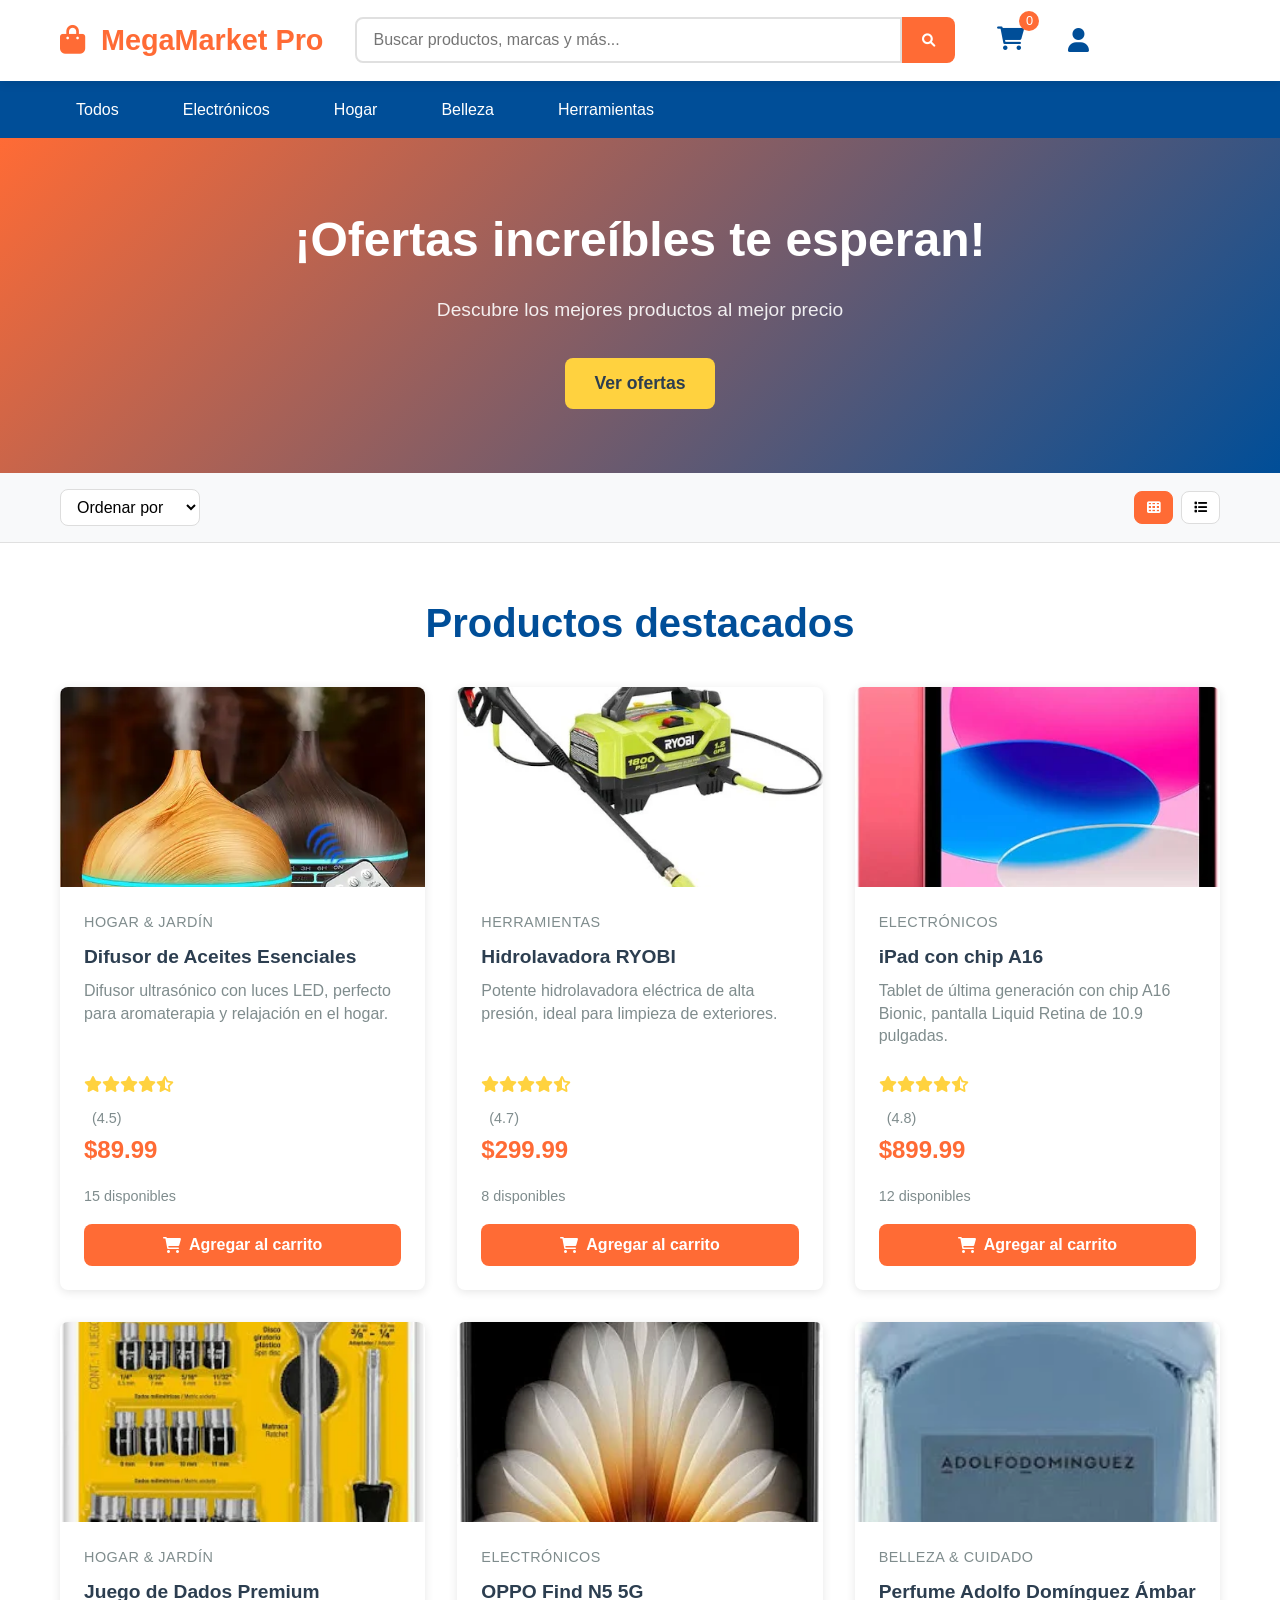
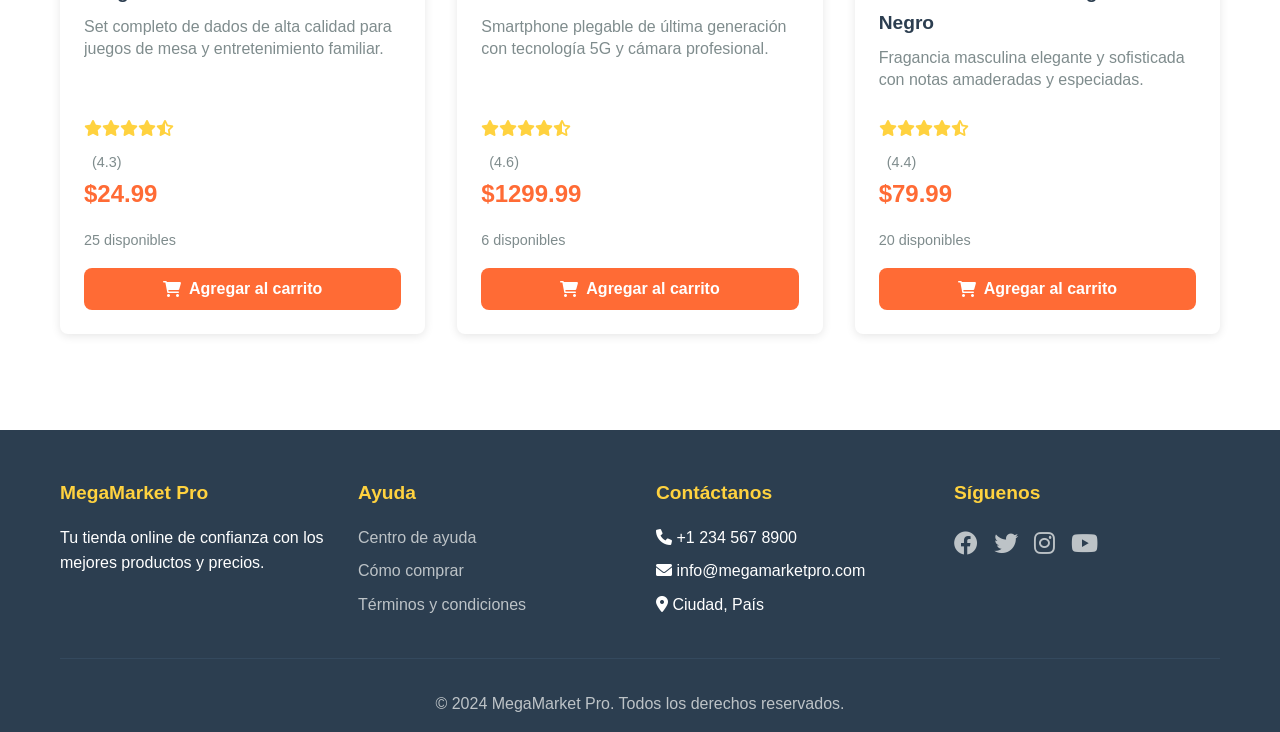
<file: index.html>
<!DOCTYPE html>
<html lang="es">
<head>
    <meta charset="UTF-8">
    <meta name="viewport" content="width=device-width, initial-scale=1.0">
    <title>MegaMarket Pro - Tu tienda online de confianza</title>
    <link rel="stylesheet" href="styles.css">
    <link href="https://cdnjs.cloudflare.com/ajax/libs/font-awesome/6.0.0/css/all.min.css" rel="stylesheet">
</head>
<body>
    <!-- Header -->
    <header class="header">
        <div class="container">
            <div class="logo">
                <h1><i class="fas fa-shopping-bag"></i> MegaMarket Pro</h1>
            </div>
            <div class="search-bar">
                <input type="text" id="searchInput" placeholder="Buscar productos, marcas y más...">
                <button class="search-btn"><i class="fas fa-search"></i></button>
            </div>
            <div class="header-actions">
                <div class="cart" onclick="toggleCart()">
                    <i class="fas fa-shopping-cart"></i>
                    <span class="cart-count" id="cartCount">0</span>
                </div>
                <div class="user-menu">
                    <i class="fas fa-user"></i>
                </div>
            </div>
        </div>
    </header>

    <!-- Navigation -->
    <nav class="nav">
        <div class="container">
            <ul class="nav-menu">
                <li><a href="#" onclick="filterProducts('all')">Todos</a></li>
                <li><a href="#" onclick="filterProducts('electronica')">Electrónicos</a></li>
                <li><a href="#" onclick="filterProducts('hogar')">Hogar</a></li>
                <li><a href="#" onclick="filterProducts('belleza')">Belleza</a></li>
                <li><a href="#" onclick="filterProducts('herramientas')">Herramientas</a></li>
            </ul>
        </div>
    </nav>

    <!-- Hero Banner -->
    <section class="hero">
        <div class="container">
            <div class="hero-content">
                <h2>¡Ofertas increíbles te esperan!</h2>
                <p>Descubre los mejores productos al mejor precio</p>
                <button class="cta-btn">Ver ofertas</button>
            </div>
        </div>
    </section>

    <!-- Filters -->
    <section class="filters">
        <div class="container">
            <div class="filter-options">
                <select id="sortSelect" onchange="sortProducts()">
                    <option value="default">Ordenar por</option>
                    <option value="price-low">Menor precio</option>
                    <option value="price-high">Mayor precio</option>
                    <option value="name">Nombre A-Z</option>
                </select>
                <div class="view-options">
                    <button class="view-btn active" onclick="changeView('grid')"><i class="fas fa-th"></i></button>
                    <button class="view-btn" onclick="changeView('list')"><i class="fas fa-list"></i></button>
                </div>
            </div>
        </div>
    </section>

    <!-- Products Section -->
    <section class="products">
        <div class="container">
            <h2>Productos destacados</h2>
            <div class="products-grid" id="productsGrid">
                <!-- Los productos se cargarán dinámicamente -->
            </div>
        </div>
    </section>

    <!-- Shopping Cart Modal -->
    <div class="cart-modal" id="cartModal">
        <div class="cart-content">
            <div class="cart-header">
                <h3>Carrito de compras</h3>
                <button class="close-cart" onclick="toggleCart()">&times;</button>
            </div>
            <div class="cart-items" id="cartItems">
                <p class="empty-cart">Tu carrito está vacío</p>
            </div>
            <div class="cart-footer">
                <div class="cart-total">
                    <strong>Total: $<span id="cartTotal">0</span></strong>
                </div>
                <button class="checkout-btn" onclick="proceedToCheckout()">Proceder al pago</button>
            </div>
        </div>
    </div>

    <!-- Footer -->
    <footer class="footer">
        <div class="container">
            <div class="footer-content">
                <div class="footer-section">
                    <h4>MegaMarket Pro</h4>
                    <p>Tu tienda online de confianza con los mejores productos y precios.</p>
                </div>
                <div class="footer-section">
                    <h4>Ayuda</h4>
                    <ul>
                        <li><a href="#">Centro de ayuda</a></li>
                        <li><a href="#">Cómo comprar</a></li>
                        <li><a href="#">Términos y condiciones</a></li>
                    </ul>
                </div>
                <div class="footer-section">
                    <h4>Contáctanos</h4>
                    <ul>
                        <li><i class="fas fa-phone"></i> +1 234 567 8900</li>
                        <li><i class="fas fa-envelope"></i> info@megamarketpro.com</li>
                        <li><i class="fas fa-map-marker-alt"></i> Ciudad, País</li>
                    </ul>
                </div>
                <div class="footer-section">
                    <h4>Síguenos</h4>
                    <div class="social-links">
                        <a href="#"><i class="fab fa-facebook"></i></a>
                        <a href="#"><i class="fab fa-twitter"></i></a>
                        <a href="#"><i class="fab fa-instagram"></i></a>
                        <a href="#"><i class="fab fa-youtube"></i></a>
                    </div>
                </div>
            </div>
            <div class="footer-bottom">
                <p>&copy; 2024 MegaMarket Pro. Todos los derechos reservados.</p>
            </div>
        </div>
    </footer>

    <script src="script.js"></script>
</body>
</html>
</file>
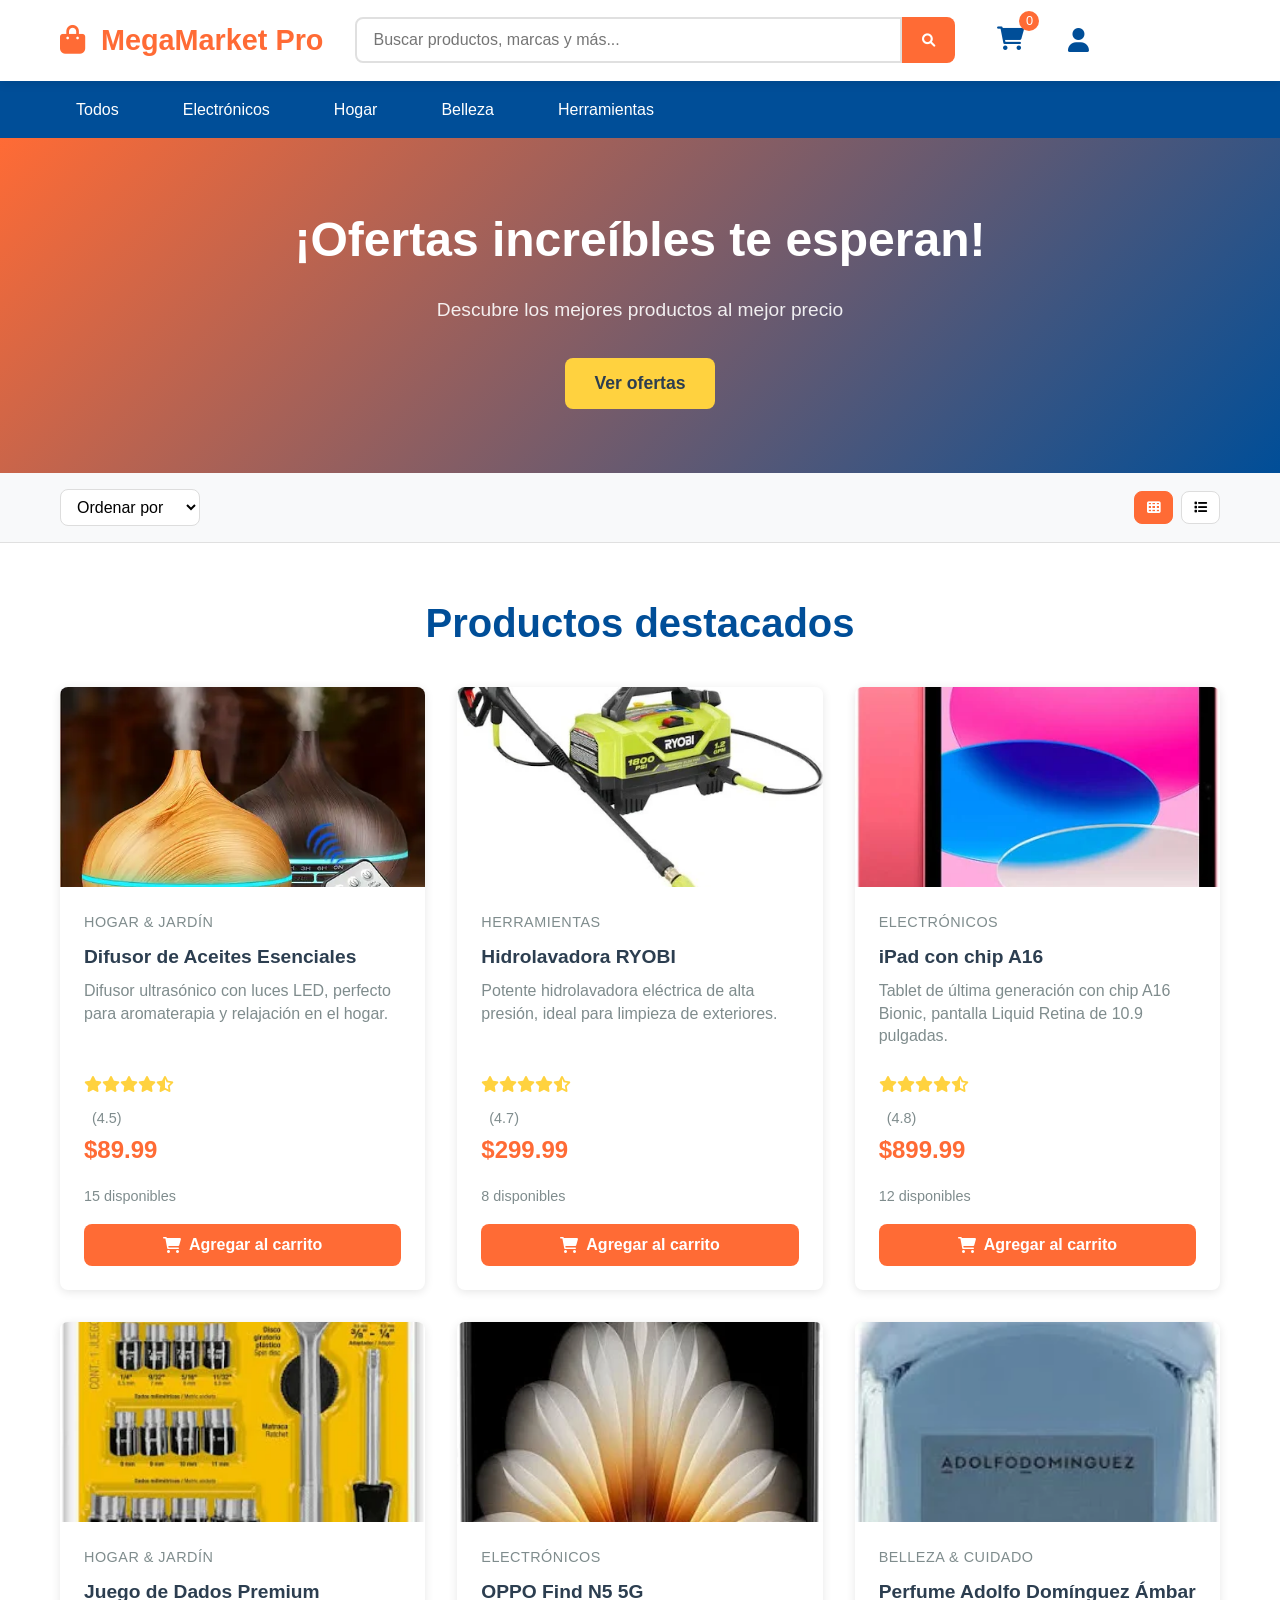
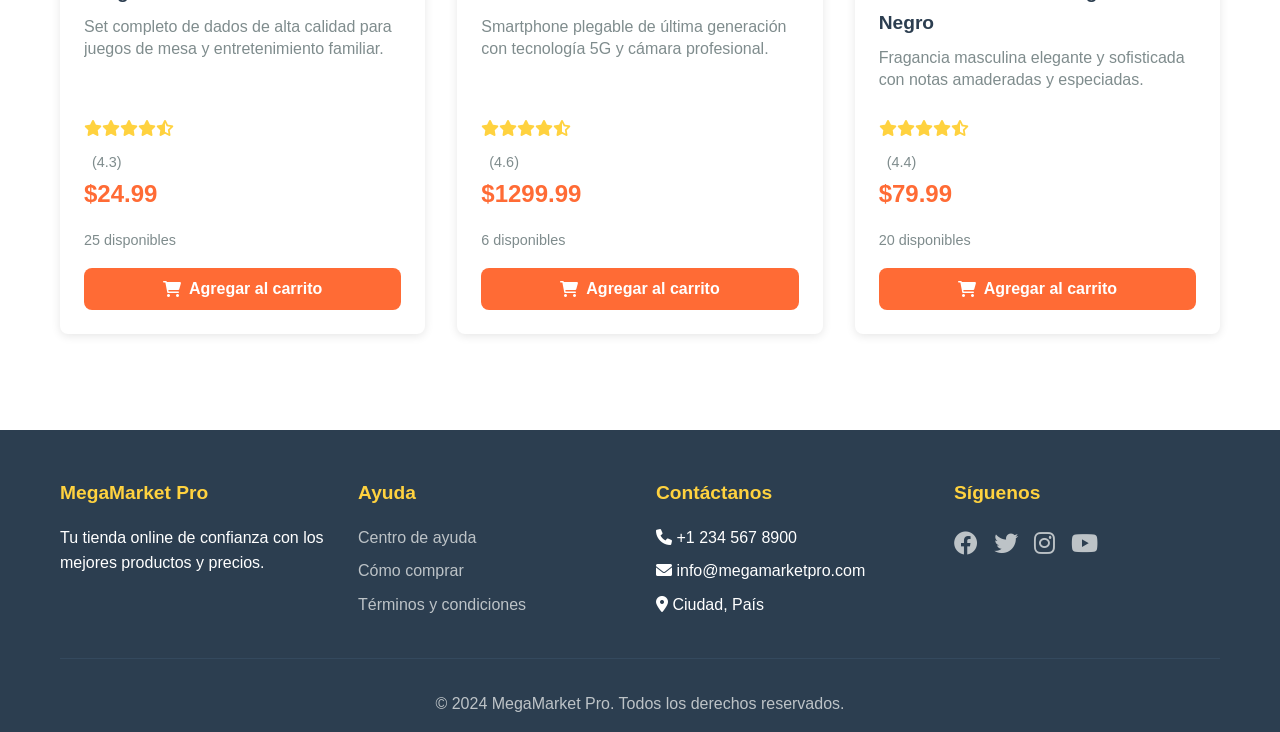
<file: checkout.html>
<!DOCTYPE html>
<html lang="es">
<head>
    <meta charset="UTF-8">
    <meta name="viewport" content="width=device-width, initial-scale=1.0">
    <title>Checkout - MegaMarket Pro</title>
    <link rel="stylesheet" href="styles.css">
    <link rel="stylesheet" href="checkout.css">
    <link href="https://cdnjs.cloudflare.com/ajax/libs/font-awesome/6.0.0/css/all.min.css" rel="stylesheet">
</head>
<body>
    <!-- Header simplificado -->
    <header class="header checkout-header">
        <div class="container">
            <div class="logo">
                <h1><i class="fas fa-shopping-bag"></i> MegaMarket Pro</h1>
            </div>
            <div class="checkout-progress">
                <div class="progress-step active">
                    <i class="fas fa-shopping-cart"></i>
                    <span>Carrito</span>
                </div>
                <div class="progress-step active">
                    <i class="fas fa-credit-card"></i>
                    <span>Pago</span>
                </div>
                <div class="progress-step">
                    <i class="fas fa-check-circle"></i>
                    <span>Confirmación</span>
                </div>
            </div>
        </div>
    </header>

    <main class="checkout-main">
        <div class="container">
            <div class="checkout-container">
                <!-- Resumen del pedido -->
                <div class="order-summary">
                    <h2><i class="fas fa-receipt"></i> Resumen del pedido</h2>
                    <div class="order-items" id="checkoutItems">
                        <!-- Los items se cargarán dinámicamente -->
                    </div>
                    <div class="order-totals">
                        <div class="subtotal">
                            <span>Subtotal:</span>
                            <span id="subtotalAmount">$0.00</span>
                        </div>
                        <div class="shipping">
                            <span>Envío:</span>
                            <span id="shippingAmount">$15.00</span>
                        </div>
                        <div class="tax">
                            <span>Impuestos:</span>
                            <span id="taxAmount">$0.00</span>
                        </div>
                        <div class="total">
                            <span>Total:</span>
                            <span id="totalAmount">$0.00</span>
                        </div>
                    </div>
                    <div class="promo-code">
                        <input type="text" id="promoInput" placeholder="Código promocional">
                        <button onclick="applyPromoCode()">Aplicar</button>
                    </div>
                </div>

                <!-- Formulario de pago -->
                <div class="payment-form">
                    <h2><i class="fas fa-credit-card"></i> Información de pago</h2>
                    
                    <form id="checkoutForm" onsubmit="processPayment(event)">
                        <!-- Información personal -->
                        <div class="form-section">
                            <h3>Información personal</h3>
                            <div class="form-row">
                                <div class="form-group">
                                    <label for="firstName">Nombre *</label>
                                    <input type="text" id="firstName" name="firstName" required>
                                </div>
                                <div class="form-group">
                                    <label for="lastName">Apellido *</label>
                                    <input type="text" id="lastName" name="lastName" required>
                                </div>
                            </div>
                            <div class="form-group">
                                <label for="email">Email *</label>
                                <input type="email" id="email" name="email" required>
                            </div>
                            <div class="form-group">
                                <label for="phone">Teléfono *</label>
                                <input type="tel" id="phone" name="phone" required>
                            </div>
                        </div>

                        <!-- Dirección de envío -->
                        <div class="form-section">
                            <h3>Dirección de envío</h3>
                            <div class="form-group">
                                <label for="address">Dirección *</label>
                                <input type="text" id="address" name="address" placeholder="Calle y número" required>
                            </div>
                            <div class="form-row">
                                <div class="form-group">
                                    <label for="city">Ciudad *</label>
                                    <input type="text" id="city" name="city" required>
                                </div>
                                <div class="form-group">
                                    <label for="state">Estado/Provincia *</label>
                                    <input type="text" id="state" name="state" required>
                                </div>
                                <div class="form-group">
                                    <label for="zipCode">Código Postal *</label>
                                    <input type="text" id="zipCode" name="zipCode" required>
                                </div>
                            </div>
                            <div class="form-group">
                                <label for="country">País *</label>
                                <select id="country" name="country" required>
                                    <option value="">Seleccionar país</option>
                                    <option value="MX">México</option>
                                    <option value="US">Estados Unidos</option>
                                    <option value="ES">España</option>
                                    <option value="AR">Argentina</option>
                                    <option value="CO">Colombia</option>
                                    <option value="PE">Perú</option>
                                    <option value="CL">Chile</option>
                                </select>
                            </div>
                        </div>

                        <!-- Método de pago -->
                        <div class="form-section">
                            <h3>Método de pago</h3>
                            <div class="payment-methods">
                                <div class="payment-method">
                                    <input type="radio" id="creditCard" name="paymentMethod" value="credit" checked>
                                    <label for="creditCard">
                                        <i class="fas fa-credit-card"></i>
                                        Tarjeta de crédito/débito
                                    </label>
                                </div>
                                <div class="payment-method">
                                    <input type="radio" id="paypal" name="paymentMethod" value="paypal">
                                    <label for="paypal">
                                        <i class="fab fa-paypal"></i>
                                        PayPal
                                    </label>
                                </div>
                                <div class="payment-method">
                                    <input type="radio" id="cashOnDelivery" name="paymentMethod" value="cash">
                                    <label for="cashOnDelivery">
                                        <i class="fas fa-money-bill-wave"></i>
                                        Pago contra entrega
                                    </label>
                                </div>
                            </div>

                            <!-- Detalles de tarjeta -->
                            <div class="card-details" id="cardDetails">
                                <div class="form-group">
                                    <label for="cardNumber">Número de tarjeta *</label>
                                    <input type="text" id="cardNumber" name="cardNumber" placeholder="1234 5678 9012 3456" maxlength="19">
                                    <div class="card-icons">
                                        <i class="fab fa-cc-visa"></i>
                                        <i class="fab fa-cc-mastercard"></i>
                                        <i class="fab fa-cc-amex"></i>
                                    </div>
                                </div>
                                <div class="form-row">
                                    <div class="form-group">
                                        <label for="expiryDate">Fecha de vencimiento *</label>
                                        <input type="text" id="expiryDate" name="expiryDate" placeholder="MM/AA" maxlength="5">
                                    </div>
                                    <div class="form-group">
                                        <label for="cvv">CVV *</label>
                                        <input type="text" id="cvv" name="cvv" placeholder="123" maxlength="4">
                                    </div>
                                </div>
                                <div class="form-group">
                                    <label for="cardName">Nombre del titular *</label>
                                    <input type="text" id="cardName" name="cardName" placeholder="Como aparece en la tarjeta">
                                </div>
                            </div>
                        </div>

                        <!-- Opciones adicionales -->
                        <div class="form-section">
                            <div class="checkbox-group">
                                <input type="checkbox" id="saveInfo" name="saveInfo">
                                <label for="saveInfo">Guardar información para futuras compras</label>
                            </div>
                            <div class="checkbox-group">
                                <input type="checkbox" id="newsletter" name="newsletter">
                                <label for="newsletter">Suscribirme al newsletter para ofertas especiales</label>
                            </div>
                            <div class="checkbox-group">
                                <input type="checkbox" id="terms" name="terms" required>
                                <label for="terms">Acepto los <a href="#" target="_blank">términos y condiciones</a> *</label>
                            </div>
                        </div>

                        <!-- Botones de acción -->
                        <div class="form-actions">
                            <button type="button" class="btn-secondary" onclick="goBack()">
                                <i class="fas fa-arrow-left"></i> Volver al carrito
                            </button>
                            <button type="submit" class="btn-primary">
                                <i class="fas fa-lock"></i> Finalizar compra
                            </button>
                        </div>
                    </form>
                </div>
            </div>
        </div>
    </main>

    <!-- Loading overlay -->
    <div class="loading-overlay" id="loadingOverlay">
        <div class="loading-spinner">
            <i class="fas fa-spinner fa-spin"></i>
            <p>Procesando tu pago...</p>
        </div>
    </div>

    <!-- Footer simplificado -->
    <footer class="footer checkout-footer">
        <div class="container">
            <div class="security-badges">
                <div class="security-item">
                    <i class="fas fa-shield-alt"></i>
                    <span>Compra segura</span>
                </div>
                <div class="security-item">
                    <i class="fas fa-lock"></i>
                    <span>SSL 256-bit</span>
                </div>
                <div class="security-item">
                    <i class="fas fa-undo"></i>
                    <span>Garantía de devolución</span>
                </div>
            </div>
            <p>&copy; 2024 MegaMarket Pro. Todos los derechos reservados.</p>
        </div>
    </footer>

    <script src="checkout.js"></script>
</body>
</html>
</file>
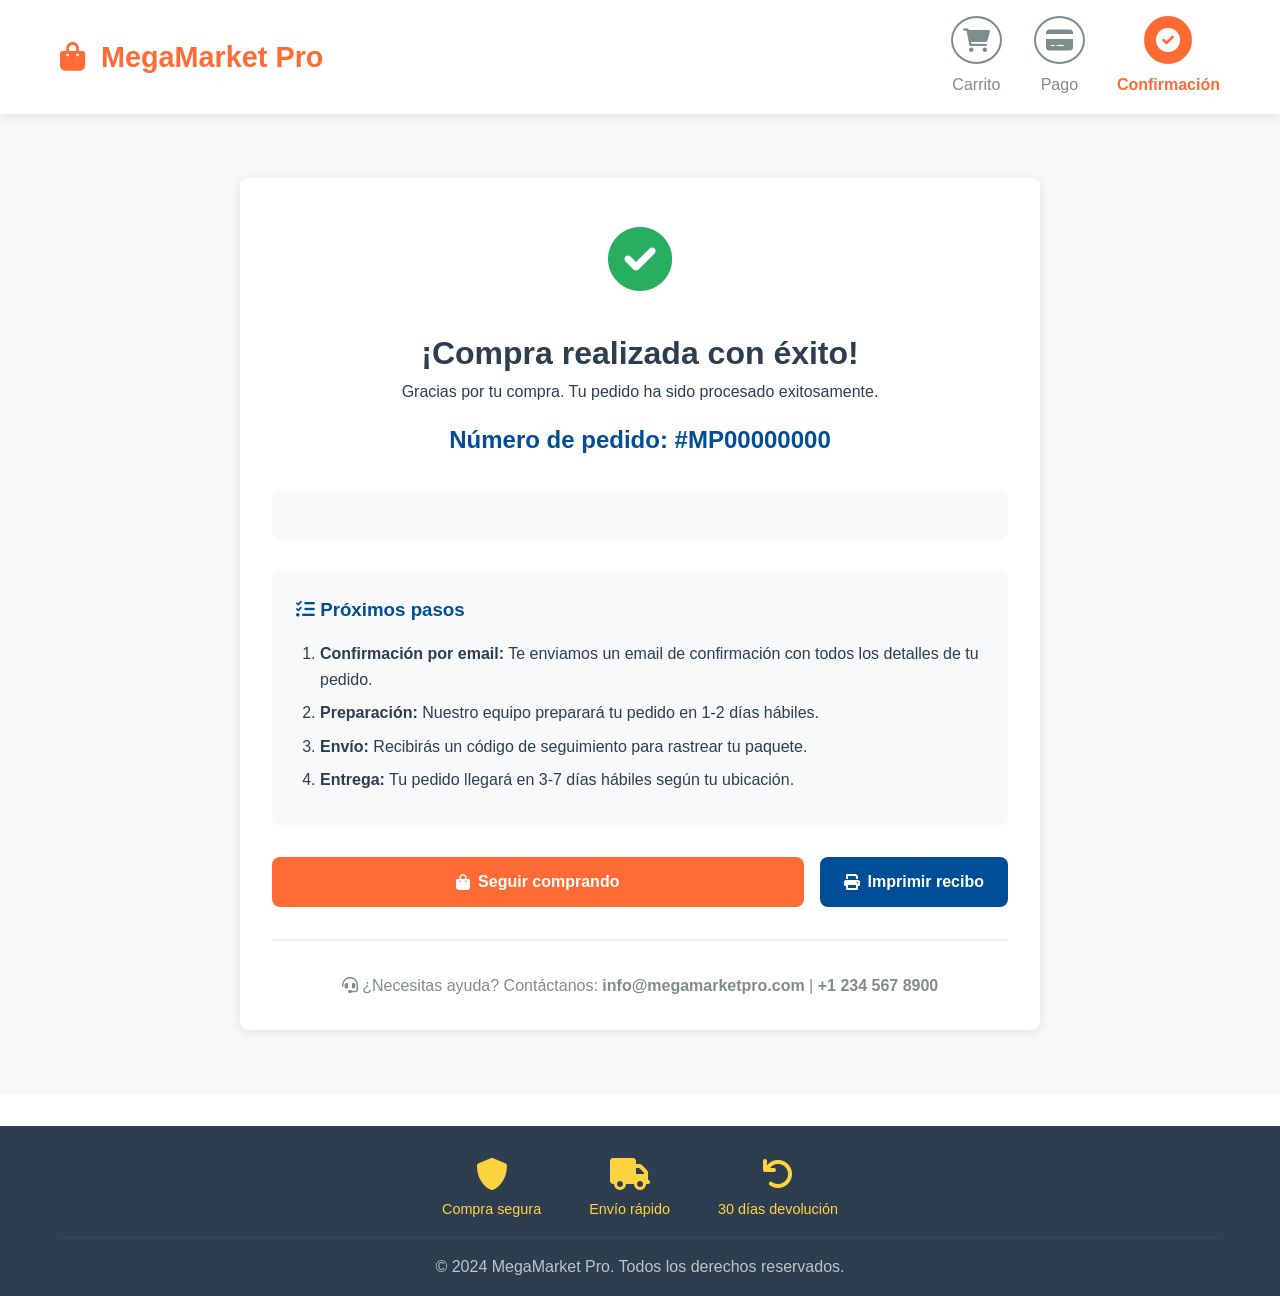
<file: confirmation.html>
<!DOCTYPE html>
<html lang="es">
<head>
    <meta charset="UTF-8">
    <meta name="viewport" content="width=device-width, initial-scale=1.0">
    <title>Compra Exitosa - MegaMarket Pro</title>
    <link rel="stylesheet" href="styles.css">
    <link rel="stylesheet" href="checkout.css">
    <link href="https://cdnjs.cloudflare.com/ajax/libs/font-awesome/6.0.0/css/all.min.css" rel="stylesheet">
    <style>
        .confirmation-container {
            max-width: 800px;
            margin: 2rem auto;
            padding: 2rem;
            background: var(--white);
            border-radius: var(--border-radius);
            box-shadow: var(--shadow);
            text-align: center;
        }
        
        .success-icon {
            font-size: 4rem;
            color: #27ae60;
            margin-bottom: 1rem;
            animation: bounceIn 0.8s ease-out;
        }
        
        .order-number {
            font-size: 1.5rem;
            font-weight: bold;
            color: var(--secondary-color);
            margin: 1rem 0;
        }
        
        .order-details {
            text-align: left;
            margin: 2rem 0;
            padding: 1.5rem;
            background: var(--bg-light);
            border-radius: var(--border-radius);
        }
        
        .detail-row {
            display: flex;
            justify-content: space-between;
            margin: 0.5rem 0;
            padding: 0.5rem 0;
            border-bottom: 1px solid #ddd;
        }
        
        .detail-row:last-child {
            border-bottom: none;
            font-weight: bold;
            font-size: 1.1rem;
        }
        
        .next-steps {
            background: var(--bg-light);
            padding: 1.5rem;
            border-radius: var(--border-radius);
            margin: 2rem 0;
            text-align: left;
        }
        
        .next-steps h3 {
            color: var(--secondary-color);
            margin-bottom: 1rem;
        }
        
        .next-steps ol {
            padding-left: 1.5rem;
        }
        
        .next-steps li {
            margin: 0.5rem 0;
        }
        
        .actions {
            display: flex;
            gap: 1rem;
            justify-content: center;
            flex-wrap: wrap;
        }
        
        .btn {
            padding: 12px 24px;
            border: none;
            border-radius: var(--border-radius);
            font-size: 1rem;
            font-weight: bold;
            cursor: pointer;
            text-decoration: none;
            display: inline-flex;
            align-items: center;
            gap: 0.5rem;
            transition: all 0.3s;
        }
        
        .btn-primary {
            background: var(--primary-color);
            color: var(--white);
        }
        
        .btn-primary:hover {
            background: #e55a2b;
            transform: translateY(-2px);
        }
        
        .btn-secondary {
            background: var(--secondary-color);
            color: var(--white);
        }
        
        .btn-secondary:hover {
            background: #003a73;
        }
        
        @keyframes bounceIn {
            0% { transform: scale(0.3); opacity: 0; }
            50% { transform: scale(1.05); opacity: 1; }
            100% { transform: scale(1); }
        }
        
        @media (max-width: 768px) {
            .confirmation-container {
                margin: 1rem;
                padding: 1rem;
            }
            
            .actions {
                flex-direction: column;
            }
        }
    </style>
</head>
<body>
    <!-- Header simplificado -->
    <header class="header checkout-header">
        <div class="container">
            <div class="logo">
                <h1><i class="fas fa-shopping-bag"></i> MegaMarket Pro</h1>
            </div>
            <div class="checkout-progress">
                <div class="progress-step">
                    <i class="fas fa-shopping-cart"></i>
                    <span>Carrito</span>
                </div>
                <div class="progress-step">
                    <i class="fas fa-credit-card"></i>
                    <span>Pago</span>
                </div>
                <div class="progress-step active">
                    <i class="fas fa-check-circle"></i>
                    <span>Confirmación</span>
                </div>
            </div>
        </div>
    </header>

    <main class="checkout-main">
        <div class="container">
            <div class="confirmation-container">
                <div class="success-icon">
                    <i class="fas fa-check-circle"></i>
                </div>
                
                <h1>¡Compra realizada con éxito!</h1>
                <p>Gracias por tu compra. Tu pedido ha sido procesado exitosamente.</p>
                
                <div class="order-number">
                    Número de pedido: <span id="orderNumber">#MP00000000</span>
                </div>
                
                <div class="order-details" id="orderDetails">
                    <!-- Los detalles se cargarán dinámicamente -->
                </div>
                
                <div class="next-steps">
                    <h3><i class="fas fa-list-check"></i> Próximos pasos</h3>
                    <ol>
                        <li><strong>Confirmación por email:</strong> Te enviamos un email de confirmación con todos los detalles de tu pedido.</li>
                        <li><strong>Preparación:</strong> Nuestro equipo preparará tu pedido en 1-2 días hábiles.</li>
                        <li><strong>Envío:</strong> Recibirás un código de seguimiento para rastrear tu paquete.</li>
                        <li><strong>Entrega:</strong> Tu pedido llegará en 3-7 días hábiles según tu ubicación.</li>
                    </ol>
                </div>
                
                <div class="actions">
                    <a href="index.html" class="btn btn-primary">
                        <i class="fas fa-shopping-bag"></i>
                        Seguir comprando
                    </a>
                    <button onclick="printReceipt()" class="btn btn-secondary">
                        <i class="fas fa-print"></i>
                        Imprimir recibo
                    </button>
                </div>
                
                <div style="margin-top: 2rem; padding-top: 2rem; border-top: 2px solid #eee; color: var(--text-light);">
                    <p><i class="fas fa-headset"></i> ¿Necesitas ayuda? Contáctanos: <strong>info@megamarketpro.com</strong> | <strong>+1 234 567 8900</strong></p>
                </div>
            </div>
        </div>
    </main>

    <!-- Footer simplificado -->
    <footer class="footer checkout-footer">
        <div class="container">
            <div class="security-badges">
                <div class="security-item">
                    <i class="fas fa-shield-alt"></i>
                    <span>Compra segura</span>
                </div>
                <div class="security-item">
                    <i class="fas fa-truck"></i>
                    <span>Envío rápido</span>
                </div>
                <div class="security-item">
                    <i class="fas fa-undo"></i>
                    <span>30 días devolución</span>
                </div>
            </div>
            <p>&copy; 2024 MegaMarket Pro. Todos los derechos reservados.</p>
        </div>
    </footer>

    <script>
        // Cargar datos de la orden
        document.addEventListener('DOMContentLoaded', function() {
            // Obtener número de orden de la URL
            const urlParams = new URLSearchParams(window.location.search);
            const orderNumber = urlParams.get('order');
            
            if (orderNumber) {
                document.getElementById('orderNumber').textContent = `#${orderNumber}`;
            }
            
            // Cargar datos de la última orden
            const orderData = JSON.parse(localStorage.getItem('megamarket-last-order'));
            
            if (orderData) {
                loadOrderDetails(orderData);
            } else {
                // Si no hay datos, redirigir a la tienda
                setTimeout(() => {
                    window.location.href = 'index.html';
                }, 3000);
            }
        });
        
        function loadOrderDetails(order) {
            const orderDetailsContainer = document.getElementById('orderDetails');
            
            // Calcular totales
            const subtotal = order.items.reduce((sum, item) => sum + (item.price * item.quantity), 0);
            const tax = subtotal * 0.085;
            const shipping = 15.00;
            const total = subtotal + tax + shipping;
            
            orderDetailsContainer.innerHTML = `
                <h3 style="margin-bottom: 1rem; color: var(--secondary-color);">
                    <i class="fas fa-receipt"></i> Resumen de compra
                </h3>
                
                <div style="margin-bottom: 1rem;">
                    <strong>Cliente:</strong> ${order.customer.firstName} ${order.customer.lastName}<br>
                    <strong>Email:</strong> ${order.customer.email}<br>
                    <strong>Teléfono:</strong> ${order.customer.phone}
                </div>
                
                <div style="margin-bottom: 1rem;">
                    <strong>Dirección de envío:</strong><br>
                    ${order.shipping.address}<br>
                    ${order.shipping.city}, ${order.shipping.state} ${order.shipping.zipCode}<br>
                    ${order.shipping.country}
                </div>
                
                <div style="margin-bottom: 1rem;">
                    <strong>Productos:</strong>
                    ${order.items.map(item => `
                        <div style="display: flex; justify-content: space-between; margin: 0.5rem 0; padding: 0.5rem; background: white; border-radius: 4px;">
                            <span>${item.name} (x${item.quantity})</span>
                            <span>$${(item.price * item.quantity).toFixed(2)}</span>
                        </div>
                    `).join('')}
                </div>
                
                <div class="detail-row">
                    <span>Subtotal:</span>
                    <span>$${subtotal.toFixed(2)}</span>
                </div>
                <div class="detail-row">
                    <span>Envío:</span>
                    <span>$${shipping.toFixed(2)}</span>
                </div>
                <div class="detail-row">
                    <span>Impuestos:</span>
                    <span>$${tax.toFixed(2)}</span>
                </div>
                <div class="detail-row">
                    <span>Total:</span>
                    <span>$${total.toFixed(2)}</span>
                </div>
            `;
        }
        
        function printReceipt() {
            window.print();
        }
    </script>
</body>
</html>
</file>
<file: styles.css>
/* Reset y variables */
* {
    margin: 0;
    padding: 0;
    box-sizing: border-box;
}

:root {
    --primary-color: #ff6b35;
    --secondary-color: #004e98;
    --accent-color: #ffd23f;
    --text-dark: #2c3e50;
    --text-light: #7f8c8d;
    --bg-light: #f8f9fa;
    --white: #ffffff;
    --shadow: 0 2px 10px rgba(0,0,0,0.1);
    --shadow-hover: 0 5px 20px rgba(0,0,0,0.2);
    --border-radius: 8px;
}

body {
    font-family: 'Segoe UI', Tahoma, Geneva, Verdana, sans-serif;
    line-height: 1.6;
    color: var(--text-dark);
}

.container {
    max-width: 1200px;
    margin: 0 auto;
    padding: 0 20px;
}

/* Header */
.header {
    background: var(--white);
    box-shadow: var(--shadow);
    position: sticky;
    top: 0;
    z-index: 1000;
    padding: 1rem 0;
}

.header .container {
    display: flex;
    align-items: center;
    gap: 2rem;
}

.logo h1 {
    color: var(--primary-color);
    font-size: 1.8rem;
    font-weight: bold;
}

.logo i {
    margin-right: 0.5rem;
}

.search-bar {
    flex: 1;
    display: flex;
    max-width: 600px;
}

.search-bar input {
    flex: 1;
    padding: 12px 16px;
    border: 2px solid #e0e0e0;
    border-radius: var(--border-radius) 0 0 var(--border-radius);
    font-size: 1rem;
    outline: none;
    transition: border-color 0.3s;
}

.search-bar input:focus {
    border-color: var(--primary-color);
}

.search-btn {
    background: var(--primary-color);
    color: var(--white);
    border: none;
    padding: 12px 20px;
    border-radius: 0 var(--border-radius) var(--border-radius) 0;
    cursor: pointer;
    transition: background 0.3s;
}

.search-btn:hover {
    background: #e55a2b;
}

.header-actions {
    display: flex;
    align-items: center;
    gap: 1.5rem;
}

.cart {
    position: relative;
    cursor: pointer;
    padding: 10px;
    border-radius: var(--border-radius);
    transition: background 0.3s;
}

.cart:hover {
    background: var(--bg-light);
}

.cart i {
    font-size: 1.5rem;
    color: var(--secondary-color);
}

.cart-count {
    position: absolute;
    top: -5px;
    right: -5px;
    background: var(--primary-color);
    color: var(--white);
    border-radius: 50%;
    width: 20px;
    height: 20px;
    font-size: 0.8rem;
    display: flex;
    align-items: center;
    justify-content: center;
}

.user-menu i {
    font-size: 1.5rem;
    color: var(--secondary-color);
    cursor: pointer;
    padding: 10px;
    border-radius: var(--border-radius);
    transition: background 0.3s;
}

.user-menu i:hover {
    background: var(--bg-light);
}

/* Navigation */
.nav {
    background: var(--secondary-color);
    padding: 1rem 0;
}

.nav-menu {
    list-style: none;
    display: flex;
    gap: 2rem;
}

.nav-menu a {
    color: var(--white);
    text-decoration: none;
    font-weight: 500;
    padding: 8px 16px;
    border-radius: var(--border-radius);
    transition: background 0.3s;
}

.nav-menu a:hover {
    background: rgba(255, 255, 255, 0.1);
}

/* Hero Banner */
.hero {
    background: linear-gradient(135deg, var(--primary-color), var(--secondary-color));
    color: var(--white);
    padding: 4rem 0;
    text-align: center;
}

.hero-content h2 {
    font-size: 3rem;
    margin-bottom: 1rem;
    font-weight: bold;
}

.hero-content p {
    font-size: 1.2rem;
    margin-bottom: 2rem;
    opacity: 0.9;
}

.cta-btn {
    background: var(--accent-color);
    color: var(--text-dark);
    border: none;
    padding: 15px 30px;
    font-size: 1.1rem;
    font-weight: bold;
    border-radius: var(--border-radius);
    cursor: pointer;
    transition: transform 0.3s, box-shadow 0.3s;
}

.cta-btn:hover {
    transform: translateY(-2px);
    box-shadow: var(--shadow-hover);
}

/* Filters */
.filters {
    background: var(--bg-light);
    padding: 1rem 0;
    border-bottom: 1px solid #e0e0e0;
}

.filter-options {
    display: flex;
    justify-content: space-between;
    align-items: center;
}

#sortSelect {
    padding: 8px 12px;
    border: 1px solid #ddd;
    border-radius: var(--border-radius);
    background: var(--white);
    font-size: 1rem;
    outline: none;
}

.view-options {
    display: flex;
    gap: 0.5rem;
}

.view-btn {
    background: var(--white);
    border: 1px solid #ddd;
    padding: 8px 12px;
    border-radius: var(--border-radius);
    cursor: pointer;
    transition: all 0.3s;
}

.view-btn.active,
.view-btn:hover {
    background: var(--primary-color);
    color: var(--white);
    border-color: var(--primary-color);
}

/* Products */
.products {
    padding: 3rem 0;
}

.products h2 {
    font-size: 2.5rem;
    margin-bottom: 2rem;
    text-align: center;
    color: var(--secondary-color);
}

.products-grid {
    display: grid;
    grid-template-columns: repeat(auto-fill, minmax(280px, 1fr));
    gap: 2rem;
    margin-top: 2rem;
    align-items: stretch;
}

.product-card {
    background: var(--white);
    border-radius: var(--border-radius);
    overflow: hidden;
    box-shadow: var(--shadow);
    transition: transform 0.3s, box-shadow 0.3s;
    cursor: pointer;
    display: flex;
    flex-direction: column;
    height: 100%;
}

.product-card:hover {
    transform: translateY(-5px);
    box-shadow: var(--shadow-hover);
}

.product-image {
    width: 100%;
    height: 200px;
    object-fit: cover;
    transition: transform 0.3s;
}

.product-card:hover .product-image {
    transform: scale(1.05);
}

.product-info {
    padding: 1.5rem;
    display: flex;
    flex-direction: column;
    flex: 1;
}

.product-category {
    color: var(--text-light);
    font-size: 0.9rem;
    margin-bottom: 0.5rem;
    text-transform: uppercase;
    letter-spacing: 0.5px;
}

.product-title {
    font-size: 1.2rem;
    font-weight: bold;
    margin-bottom: 0.5rem;
    color: var(--text-dark);
}

.product-description {
    color: var(--text-light);
    margin-bottom: 1rem;
    line-height: 1.4;
    flex: 1;
    display: -webkit-box;
    -webkit-line-clamp: 3;
    -webkit-box-orient: vertical;
    overflow: hidden;
}

.product-price {
    font-size: 1.5rem;
    font-weight: bold;
    color: var(--primary-color);
    margin-bottom: 1rem;
}

.product-actions {
    display: flex;
    justify-content: center;
    margin-top: auto;
}

.add-to-cart {
    width: 100%;
    padding: 12px 20px;
    border: none;
    border-radius: var(--border-radius);
    font-weight: bold;
    font-size: 1rem;
    cursor: pointer;
    transition: all 0.3s;
    background: var(--primary-color);
    color: var(--white);
    display: flex;
    align-items: center;
    justify-content: center;
    gap: 0.5rem;
}

.add-to-cart:hover {
    background: #e55a2b;
    transform: translateY(-2px);
    box-shadow: var(--shadow-hover);
}

/* Cart Modal */
.cart-modal {
    display: none;
    position: fixed;
    top: 0;
    left: 0;
    right: 0;
    bottom: 0;
    background: rgba(0,0,0,0.5);
    z-index: 2000;
}

.cart-modal.active {
    display: flex;
    align-items: center;
    justify-content: center;
}

.cart-content {
    background: var(--white);
    width: 90%;
    max-width: 500px;
    border-radius: var(--border-radius);
    overflow: hidden;
    max-height: 80vh;
    display: flex;
    flex-direction: column;
}

.cart-header {
    background: var(--secondary-color);
    color: var(--white);
    padding: 1rem;
    display: flex;
    justify-content: space-between;
    align-items: center;
}

.close-cart {
    background: none;
    border: none;
    color: var(--white);
    font-size: 1.5rem;
    cursor: pointer;
    padding: 5px;
}

.cart-items {
    padding: 1rem;
    flex: 1;
    overflow-y: auto;
}

.cart-item {
    display: flex;
    align-items: center;
    gap: 1rem;
    padding: 1rem 0;
    border-bottom: 1px solid #eee;
}

.cart-item:last-child {
    border-bottom: none;
}

.cart-item img {
    width: 60px;
    height: 60px;
    object-fit: cover;
    border-radius: var(--border-radius);
}

.cart-item-info {
    flex: 1;
}

.cart-item-title {
    font-weight: bold;
    margin-bottom: 0.25rem;
}

.cart-item-price {
    color: var(--primary-color);
    font-weight: bold;
}

.quantity-controls {
    display: flex;
    align-items: center;
    gap: 0.5rem;
}

.quantity-btn {
    background: var(--bg-light);
    border: 1px solid #ddd;
    width: 30px;
    height: 30px;
    border-radius: 50%;
    cursor: pointer;
    display: flex;
    align-items: center;
    justify-content: center;
    font-weight: bold;
}

.quantity-btn:hover {
    background: var(--primary-color);
    color: var(--white);
    border-color: var(--primary-color);
}

.cart-footer {
    background: var(--bg-light);
    padding: 1rem;
}

.cart-total {
    text-align: center;
    font-size: 1.2rem;
    margin-bottom: 1rem;
}

.checkout-btn {
    width: 100%;
    background: var(--primary-color);
    color: var(--white);
    border: none;
    padding: 15px;
    font-size: 1.1rem;
    font-weight: bold;
    border-radius: var(--border-radius);
    cursor: pointer;
    transition: background 0.3s;
}

.checkout-btn:hover {
    background: #e55a2b;
}

.empty-cart {
    text-align: center;
    color: var(--text-light);
    padding: 2rem;
}

/* Footer */
.footer {
    background: var(--text-dark);
    color: var(--white);
    padding: 3rem 0 1rem;
    margin-top: 3rem;
}

.footer-content {
    display: grid;
    grid-template-columns: repeat(auto-fit, minmax(250px, 1fr));
    gap: 2rem;
    margin-bottom: 2rem;
}

.footer-section h4 {
    font-size: 1.2rem;
    margin-bottom: 1rem;
    color: var(--accent-color);
}

.footer-section ul {
    list-style: none;
}

.footer-section ul li {
    margin-bottom: 0.5rem;
}

.footer-section ul li a {
    color: #bdc3c7;
    text-decoration: none;
    transition: color 0.3s;
}

.footer-section ul li a:hover {
    color: var(--accent-color);
}

.social-links {
    display: flex;
    gap: 1rem;
}

.social-links a {
    color: #bdc3c7;
    font-size: 1.5rem;
    transition: color 0.3s;
}

.social-links a:hover {
    color: var(--accent-color);
}

.footer-bottom {
    text-align: center;
    padding-top: 2rem;
    border-top: 1px solid #34495e;
    color: #bdc3c7;
}

/* List View */
.products-grid.list-view {
    grid-template-columns: 1fr;
}

.products-grid.list-view .product-card {
    display: flex;
    align-items: center;
}

.products-grid.list-view .product-image {
    width: 200px;
    height: 150px;
    flex-shrink: 0;
}

.products-grid.list-view .product-info {
    flex: 1;
}

/* Animations */
@keyframes fadeIn {
    from { opacity: 0; transform: translateY(20px); }
    to { opacity: 1; transform: translateY(0); }
}

.product-card {
    animation: fadeIn 0.6s ease-out;
}

/* Responsive */
@media (max-width: 768px) {
    .header .container {
        flex-direction: column;
        gap: 1rem;
    }
    
    .search-bar {
        order: 3;
        width: 100%;
    }
    
    .nav-menu {
        flex-wrap: wrap;
        justify-content: center;
        gap: 1rem;
    }
    
    .hero-content h2 {
        font-size: 2rem;
    }
    
    .filter-options {
        flex-direction: column;
        gap: 1rem;
    }
    
    .products-grid {
        grid-template-columns: repeat(auto-fill, minmax(250px, 1fr));
        gap: 1rem;
    }
    
    .products-grid.list-view .product-card {
        flex-direction: column;
        text-align: center;
    }
    
    .products-grid.list-view .product-image {
        width: 100%;
        height: 200px;
    }
}
</file>
<file: checkout.css>
/* Estilos específicos para checkout */
.checkout-header {
    background: var(--white);
    box-shadow: var(--shadow);
    padding: 1rem 0;
}

.checkout-header .container {
    display: flex;
    justify-content: space-between;
    align-items: center;
}

.checkout-progress {
    display: flex;
    gap: 2rem;
    align-items: center;
}

.progress-step {
    display: flex;
    flex-direction: column;
    align-items: center;
    gap: 0.5rem;
    color: var(--text-light);
    transition: all 0.3s;
}

.progress-step.active {
    color: var(--primary-color);
    font-weight: bold;
}

.progress-step i {
    font-size: 1.5rem;
    padding: 10px;
    border: 2px solid currentColor;
    border-radius: 50%;
    background: transparent;
    transition: all 0.3s;
}

.progress-step.active i {
    background: var(--primary-color);
    color: var(--white);
    border-color: var(--primary-color);
}

.checkout-main {
    min-height: 70vh;
    padding: 2rem 0;
    background: var(--bg-light);
}

.checkout-container {
    display: grid;
    grid-template-columns: 1fr 2fr;
    gap: 3rem;
    max-width: 1200px;
    margin: 0 auto;
}

/* Resumen del pedido */
.order-summary {
    background: var(--white);
    border-radius: var(--border-radius);
    padding: 2rem;
    box-shadow: var(--shadow);
    height: fit-content;
    position: sticky;
    top: 2rem;
}

.order-summary h2 {
    color: var(--secondary-color);
    margin-bottom: 1.5rem;
    font-size: 1.5rem;
}

.order-items {
    margin-bottom: 1.5rem;
    max-height: 300px;
    overflow-y: auto;
}

.checkout-item {
    display: flex;
    align-items: center;
    gap: 1rem;
    padding: 1rem 0;
    border-bottom: 1px solid #eee;
}

.checkout-item:last-child {
    border-bottom: none;
}

.checkout-item img {
    width: 60px;
    height: 60px;
    object-fit: cover;
    border-radius: var(--border-radius);
}

.checkout-item-info {
    flex: 1;
}

.checkout-item-name {
    font-weight: bold;
    font-size: 0.9rem;
    margin-bottom: 0.25rem;
}

.checkout-item-details {
    font-size: 0.8rem;
    color: var(--text-light);
}

.checkout-item-price {
    font-weight: bold;
    color: var(--primary-color);
    text-align: right;
}

.order-totals {
    border-top: 2px solid #eee;
    padding-top: 1rem;
    margin-bottom: 1.5rem;
}

.order-totals > div {
    display: flex;
    justify-content: space-between;
    align-items: center;
    margin-bottom: 0.5rem;
}

.order-totals .total {
    font-size: 1.2rem;
    font-weight: bold;
    color: var(--secondary-color);
    border-top: 1px solid #eee;
    padding-top: 0.5rem;
    margin-top: 0.5rem;
}

.promo-code {
    display: flex;
    gap: 0.5rem;
}

.promo-code input {
    flex: 1;
    padding: 8px 12px;
    border: 1px solid #ddd;
    border-radius: var(--border-radius);
    font-size: 0.9rem;
}

.promo-code button {
    background: var(--secondary-color);
    color: var(--white);
    border: none;
    padding: 8px 16px;
    border-radius: var(--border-radius);
    font-size: 0.9rem;
    cursor: pointer;
    transition: background 0.3s;
}

.promo-code button:hover {
    background: #003a73;
}

/* Formulario de pago */
.payment-form {
    background: var(--white);
    border-radius: var(--border-radius);
    padding: 2rem;
    box-shadow: var(--shadow);
}

.payment-form h2 {
    color: var(--secondary-color);
    margin-bottom: 2rem;
    font-size: 1.5rem;
}

.form-section {
    margin-bottom: 2rem;
    padding-bottom: 2rem;
    border-bottom: 1px solid #eee;
}

.form-section:last-child {
    border-bottom: none;
    margin-bottom: 0;
}

.form-section h3 {
    color: var(--text-dark);
    margin-bottom: 1rem;
    font-size: 1.2rem;
}

.form-row {
    display: grid;
    grid-template-columns: repeat(auto-fit, minmax(200px, 1fr));
    gap: 1rem;
}

.form-group {
    margin-bottom: 1rem;
}

.form-group label {
    display: block;
    margin-bottom: 0.5rem;
    font-weight: 500;
    color: var(--text-dark);
}

.form-group input,
.form-group select {
    width: 100%;
    padding: 12px 16px;
    border: 2px solid #e0e0e0;
    border-radius: var(--border-radius);
    font-size: 1rem;
    transition: border-color 0.3s;
    background: var(--white);
}

.form-group input:focus,
.form-group select:focus {
    outline: none;
    border-color: var(--primary-color);
}

.form-group input:invalid {
    border-color: #e74c3c;
}

.form-group input:valid {
    border-color: #27ae60;
}

/* Métodos de pago */
.payment-methods {
    margin-bottom: 1.5rem;
}

.payment-method {
    margin-bottom: 0.5rem;
}

.payment-method input[type="radio"] {
    display: none;
}

.payment-method label {
    display: flex;
    align-items: center;
    gap: 0.75rem;
    padding: 1rem;
    border: 2px solid #e0e0e0;
    border-radius: var(--border-radius);
    cursor: pointer;
    transition: all 0.3s;
    font-weight: 500;
}

.payment-method label:hover {
    border-color: var(--primary-color);
    background: rgba(255, 107, 53, 0.05);
}

.payment-method input[type="radio"]:checked + label {
    border-color: var(--primary-color);
    background: rgba(255, 107, 53, 0.1);
    color: var(--primary-color);
}

.payment-method label i {
    font-size: 1.2rem;
}

/* Detalles de tarjeta */
.card-details {
    margin-top: 1rem;
    padding: 1.5rem;
    background: var(--bg-light);
    border-radius: var(--border-radius);
    transition: all 0.3s;
}

.card-details.hidden {
    display: none;
}

.form-group {
    position: relative;
}

.card-icons {
    position: absolute;
    right: 12px;
    top: 50%;
    transform: translateY(-50%);
    display: flex;
    gap: 0.5rem;
}

.card-icons i {
    font-size: 1.5rem;
    color: var(--text-light);
}

/* Checkbox groups */
.checkbox-group {
    display: flex;
    align-items: flex-start;
    gap: 0.75rem;
    margin-bottom: 1rem;
}

.checkbox-group input[type="checkbox"] {
    width: auto;
    margin: 0;
    margin-top: 2px;
}

.checkbox-group label {
    margin: 0;
    font-size: 0.95rem;
    line-height: 1.4;
}

.checkbox-group label a {
    color: var(--primary-color);
    text-decoration: none;
}

.checkbox-group label a:hover {
    text-decoration: underline;
}

/* Botones de acción */
.form-actions {
    display: flex;
    gap: 1rem;
    justify-content: space-between;
    padding-top: 2rem;
    border-top: 2px solid #eee;
}

.btn-secondary,
.btn-primary {
    padding: 15px 30px;
    border: none;
    border-radius: var(--border-radius);
    font-size: 1.1rem;
    font-weight: bold;
    cursor: pointer;
    transition: all 0.3s;
    display: flex;
    align-items: center;
    gap: 0.5rem;
}

.btn-secondary {
    background: #6c757d;
    color: var(--white);
}

.btn-secondary:hover {
    background: #5a6268;
}

.btn-primary {
    background: var(--primary-color);
    color: var(--white);
    flex: 1;
    justify-content: center;
}

.btn-primary:hover {
    background: #e55a2b;
    transform: translateY(-2px);
    box-shadow: var(--shadow-hover);
}

/* Loading overlay */
.loading-overlay {
    position: fixed;
    top: 0;
    left: 0;
    right: 0;
    bottom: 0;
    background: rgba(0, 0, 0, 0.7);
    display: none;
    z-index: 9999;
}

.loading-overlay.active {
    display: flex;
    align-items: center;
    justify-content: center;
}

.loading-spinner {
    background: var(--white);
    padding: 3rem;
    border-radius: var(--border-radius);
    text-align: center;
    box-shadow: var(--shadow-hover);
}

.loading-spinner i {
    font-size: 3rem;
    color: var(--primary-color);
    margin-bottom: 1rem;
}

.loading-spinner p {
    font-size: 1.2rem;
    color: var(--text-dark);
    margin: 0;
}

/* Footer de checkout */
.checkout-footer {
    background: var(--text-dark);
    color: var(--white);
    padding: 2rem 0 1rem;
    margin-top: 2rem;
}

.security-badges {
    display: flex;
    justify-content: center;
    gap: 3rem;
    margin-bottom: 1rem;
}

.security-item {
    display: flex;
    flex-direction: column;
    align-items: center;
    gap: 0.5rem;
    color: var(--accent-color);
}

.security-item i {
    font-size: 2rem;
}

.security-item span {
    font-size: 0.9rem;
    font-weight: 500;
}

.checkout-footer p {
    text-align: center;
    margin: 0;
    padding-top: 1rem;
    border-top: 1px solid #34495e;
    color: #bdc3c7;
}

/* Animaciones */
@keyframes slideInUp {
    from {
        opacity: 0;
        transform: translateY(30px);
    }
    to {
        opacity: 1;
        transform: translateY(0);
    }
}

.payment-form,
.order-summary {
    animation: slideInUp 0.6s ease-out;
}

/* Responsive */
@media (max-width: 992px) {
    .checkout-container {
        grid-template-columns: 1fr;
        gap: 2rem;
    }
    
    .order-summary {
        order: 2;
        position: static;
    }
    
    .payment-form {
        order: 1;
    }
}

@media (max-width: 768px) {
    .checkout-header .container {
        flex-direction: column;
        gap: 1rem;
    }
    
    .checkout-progress {
        gap: 1rem;
    }
    
    .progress-step span {
        font-size: 0.9rem;
    }
    
    .form-row {
        grid-template-columns: 1fr;
    }
    
    .form-actions {
        flex-direction: column;
    }
    
    .security-badges {
        flex-direction: column;
        gap: 1rem;
        text-align: center;
    }
    
    .security-badges {
        flex-direction: row;
        gap: 1.5rem;
        flex-wrap: wrap;
    }
}

@media (max-width: 480px) {
    .checkout-main {
        padding: 1rem 0;
    }
    
    .payment-form,
    .order-summary {
        padding: 1rem;
        margin: 0 10px;
    }
    
    .security-badges {
        gap: 1rem;
    }
    
    .security-item {
        min-width: 80px;
    }
}
</file>
